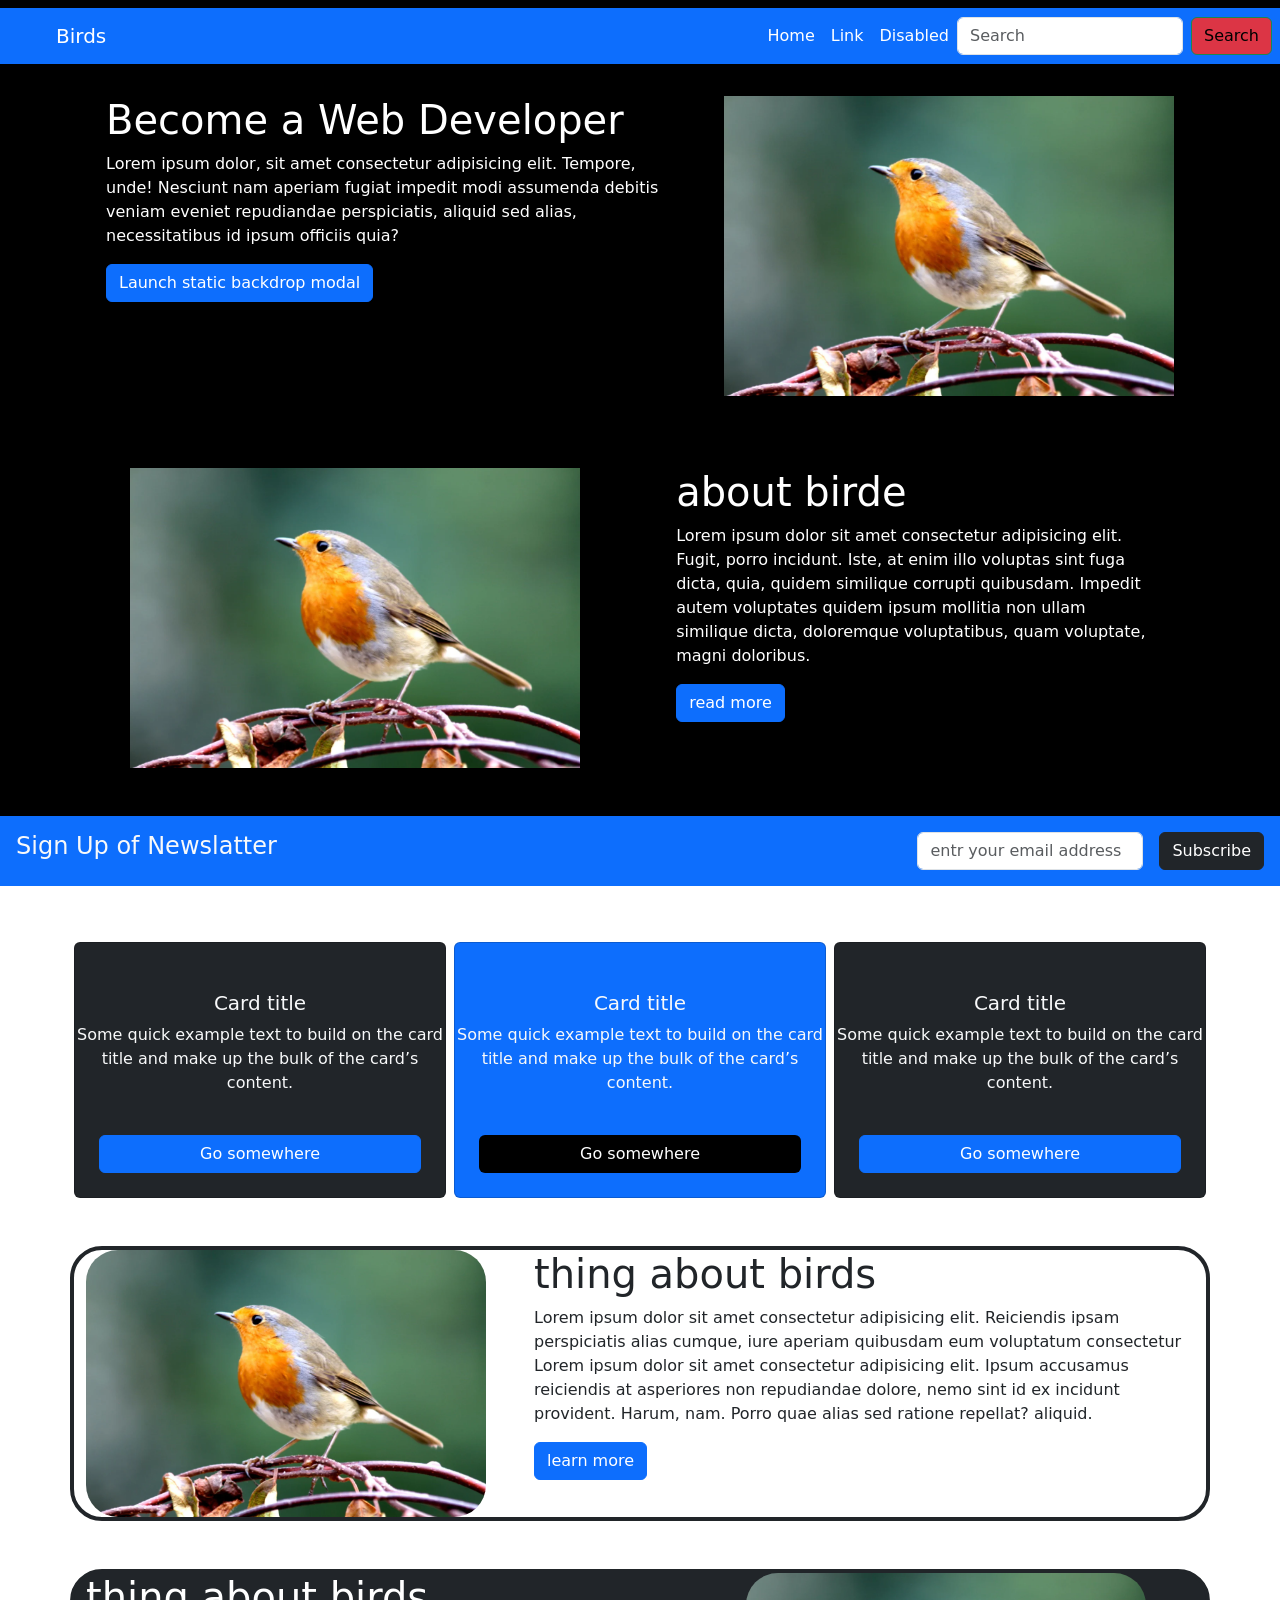
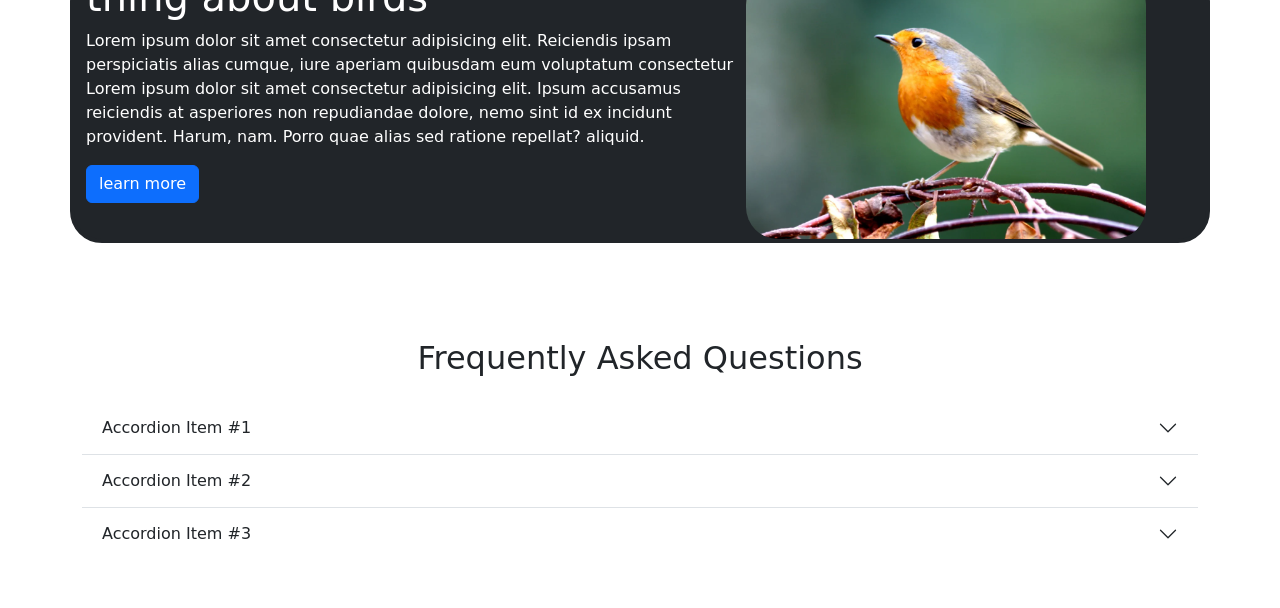
<file: bootstrap/bootstrapproject/index.html>
<!DOCTYPE html>
<html lang="en">

<head>
    <meta charset="UTF-8">
    <meta name="viewport" content="width=device-width, initial-scale=1.0">
    <title>Document</title>
    <link rel="stylesheet" href="https://cdn.jsdelivr.net/npm/bootstrap@5.3.8/dist/css/bootstrap.min.css"
        integrity="sha384-sRIl4kxILFvY47J16cr9ZwB07vP4J8+LH7qKQnuqkuIAvNWLzeN8tE5YBujZqJLB" crossorigin="anonymous">
    <link href="https://cdn.jsdelivr.net/npm/bootstrap@5.3.0/dist/css/bootstrap.min.css" rel="stylesheet">
    <link href="https://cdn.jsdelivr.net/npm/bootstrap@5.3.0/dist/css/bootstrap.min.css" rel="stylesheet">
</head>

<body>
    <nav class="navbar navbar-expand navbar-dark bg-black">
        <div class="container-fluid bg-primary p-2  ">

            <a class="navbar-brand ms-5  " href="#">Birds</a>
            <button class="navbar-toggler " type="button" data-bs-toggle="collapse"
                data-bs-target="#navbarTogglerDemo02" aria-controls="navbarTogglerDemo02" aria-expanded="false"
                aria-label="Toggle navigation">
                <span class="navbar-toggler-icon me-4 "></span>
            </button>
            <div class="collapse navbar-collapse" id="navbarTogglerDemo02">
                <ul class="navbar-nav ms-auto  mb-lg-0">
                    <li class="nav-item">
                        <a class="nav-link active active" aria-current="page" href="#">Home</a>
                    </li>
                    <li class="nav-item">
                        <a class="nav-link active" href="#">Link</a>
                    </li>
                    <li class="nav-item">
                        <a class="nav-link active" aria-disabled="true">Disabled</a>
                    </li>
                </ul>
                <form class="d-flex" role="search">
                    <input class="form-control me-2" type="search" placeholder="Search" aria-label="Search" />
                    <button class="btn btn-outline-success bg-danger text-black" type="submit">Search</button>
                </form>
            </div>
        </div>
    </nav>
    <section class="bg-black ">
        <div class="container d-md-flex justify-content-center text-white">
            <div class="p-4">
                <h1>Become a Web Developer</h1>
                <p>Lorem ipsum dolor, sit amet consectetur adipisicing elit. Tempore, unde! Nesciunt nam aperiam fugiat
                    impedit modi assumenda debitis veniam eveniet repudiandae perspiciatis, aliquid sed alias,
                    necessitatibus id ipsum officiis quia?</p>
                <!-- Button trigger modal -->
                <button type="button" class="btn btn-primary" data-bs-toggle="modal" data-bs-target="#staticBackdrop">
                    Launch static backdrop modal
                </button>

                <!-- Modal -->
                <div class="modal fade" id="staticBackdrop" data-bs-backdrop="static" data-bs-keyboard="false"
                    tabindex="-1" aria-labelledby="staticBackdropLabel" aria-hidden="true">
                    <div class="modal-dialog">
                        <div class="modal-content">
                            <div class="modal-header">
                                <h1 class="modal-title fs-5" id="staticBackdropLabel">Modal title</h1>
                                <button type="button" class="btn-close" data-bs-dismiss="modal"
                                    aria-label="Close"></button>
                            </div>
                            <div class="modal-body">
                                ...
                            </div>
                            <div class="modal-footer">
                                <button type="button" class="btn btn-secondary" data-bs-dismiss="modal">Close</button>
                                <button type="button" class="btn btn-primary">Understood</button>
                            </div>
                        </div>
                    </div>
                </div>
            </div>
            <div class="p-4">
                <img src="../../robin-on-branch-royalty-free-image-1567774522.webp" height="300px" alt="">
            </div>
        </div>
    </section>
    <section class="bg-black">
        <div class="container d-md-flex  ">
            <div class="p-5">
                <img src="../../robin-on-branch-royalty-free-image-1567774522.webp" height="300" alt="">
            </div>
            <div class="text-white p-5">
                <h1>about birde</h1>
                <p>Lorem ipsum dolor sit amet consectetur adipisicing elit. Fugit, porro incidunt. Iste, at enim illo
                    voluptas sint fuga dicta, quia, quidem similique corrupti quibusdam. Impedit autem voluptates quidem
                    ipsum mollitia non ullam similique dicta, doloremque voluptatibus, quam voluptate, magni doloribus.
                </p>
                <button type="btn" class="btn btn-primary ">read more</button>
            </div>
        </div>
    </section>

    <section class="bg-primary ">
        <div class="p-3 d-md-flex">
            <h4 class="text-light">Sign Up of
                Newslatter</h4>
            <div class="ms-auto ">
                <form class="d-flex">
                    <div class="form-group ">
                        <input type="email" class="form-control" placeholder="entr your email address">
                    </div>
                    <button class="btn btn-dark ms-3">Subscribe</button>
                </form>
            </div>
        </div>
    </section>

    <section class=" m-5 ">
        <div class="container">
            <div class="row ">
                <div class="col-4  g-2">
                    <div class="card text-light text-center bg-dark">
                        <h1 class="card-body">
                            <h1><i class="bi bi-laptop"></i></h1>
                        </h1>
                        <h5 class="card-title">Card title</h5>
                        <p class="card-text">Some quick example text to build on the card title and make up the bulk
                            of the card’s content.</p>
                        <a href="#" class="btn btn-primary m-4">Go somewhere</a>
                    </div>
                </div>
                <div class="col-4  g-2">
                    <div class="card text-light text-center bg-primary">
                        <h1 class="card-body">
                            <h1><i class="bi bi-laptop"></i></h1>
                        </h1>
                        <h5 class="card-title">Card title</h5>
                        <p class="card-text">Some quick example text to build on the card title and make up the bulk
                            of the card’s content.</p>
                        <a href="#" class="btn text-white bg-black m-4">Go somewhere</a>
                    </div>
                </div>
                <div class="col-4  g-2">
                    <div class="card text-light text-center bg-dark">
                        <h1 class="card-body">
                            <h1><i class="bi bi-laptop"></i></h1>
                        </h1>
                        <h5 class="card-title">Card title</h5>
                        <p class="card-text">Some quick example text to build on the card title and make up the bulk
                            of the card’s content.</p>
                        <a href="#" class="btn btn-primary m-4">Go somewhere</a>
                    </div>
                </div>
            </div>
        </div>
    </section>
    <section class="m-5">
        <div class="container d-flex border border-4 border-dark rounded-5">
            <div class="image me-5  ">
                <img class=" rounded-5" src="../../robin-on-branch-royalty-free-image-1567774522.webp" width="400px"
                    alt="">
            </div>
            <div class="text">
                <h1>thing about birds</h1>
                <p>Lorem ipsum dolor sit amet consectetur adipisicing elit. Reiciendis ipsam perspiciatis alias cumque,
                    iure aperiam quibusdam eum voluptatum consectetur
                    Lorem ipsum dolor sit amet consectetur adipisicing elit. Ipsum accusamus reiciendis at asperiores
                    non repudiandae dolore, nemo sint id ex incidunt provident. Harum, nam. Porro quae alias sed ratione
                    repellat? aliquid.</p>
                <button class="btn btn-primary">
                    <i class="bi bi-chevron-double-right"></i>learn more</button>
            </div>
        </div>
    </section>
    <section class="m-5">
        <div class="container d-flex border bg-dark text-white border-4 border-dark rounded-5">
            <div class="text">
                <h1>thing about birds</h1>
                <p>Lorem ipsum dolor sit amet consectetur adipisicing elit. Reiciendis ipsam perspiciatis alias cumque,
                    iure aperiam quibusdam eum voluptatum consectetur
                    Lorem ipsum dolor sit amet consectetur adipisicing elit. Ipsum accusamus reiciendis at asperiores
                    non repudiandae dolore, nemo sint id ex incidunt provident. Harum, nam. Porro quae alias sed ratione
                    repellat? aliquid.</p>
                <button class="btn btn-primary">
                    <i class="bi bi-chevron-double-right"></i>learn more</button>
            </div>
            <div class="image me-5  ">
                <img class=" rounded-5" src="../../robin-on-branch-royalty-free-image-1567774522.webp" width="400px"
                    alt="">
            </div>
        </div>
    </section>

    <div class="container py-5">
        <h1 class="text-center mb-4 fs-2 fs-md-1">Frequently Asked Questions</h1>
        <div class="">
            <div class=" accordion accordion-flush  "
                id="accordionFlushExample">
                <div class="accordion-item">
                    <h2 class="accordion-header">
                        <button class="accordion-button collapsed" type="button" data-bs-toggle="collapse"
                            data-bs-target="#flush-collapseOne" aria-expanded="false" aria-controls="flush-collapseOne">
                            Accordion Item #1
                        </button>
                    </h2>
                    <div id="flush-collapseOne" class="accordion-collapse collapse"
                        data-bs-parent="#accordionFlushExample">
                        <div class="accordion-body">Placeholder content for this accordion, which is intended to
                            demonstrate
                            the <code>.accordion-flush</code> class. This is the first item’s accordion body.</div>
                    </div>
                </div>
                <div class="accordion-item">
                    <h2 class="accordion-header">
                        <button class="accordion-button collapsed" type="button" data-bs-toggle="collapse"
                            data-bs-target="#flush-collapseTwo" aria-expanded="false" aria-controls="flush-collapseTwo">
                            Accordion Item #2
                        </button>
                    </h2>
                    <div id="flush-collapseTwo" class="accordion-collapse collapse"
                        data-bs-parent="#accordionFlushExample">
                        <div class="accordion-body">Placeholder content for this accordion, which is intended to
                            demonstrate
                            the <code>.accordion-flush</code> class. This is the second item’s accordion body. Let’s
                            imagine
                            this being filled with some actual content.</div>
                    </div>
                </div>
                <div class="accordion-item">
                    <h2 class="accordion-header">
                        <button class="accordion-button collapsed" type="button" data-bs-toggle="collapse"
                            data-bs-target="#flush-collapseThree" aria-expanded="false"
                            aria-controls="flush-collapseThree">
                            Accordion Item #3
                        </button>
                    </h2>
                    <div id="flush-collapseThree" class="accordion-collapse collapse"
                        data-bs-parent="#accordionFlushExample">
                        <div class="accordion-body">Placeholder content for this accordion, which is intended to
                            demonstrate
                            the <code>.accordion-flush</code> class. This is the third item’s accordion body. Nothing
                            more
                            exciting happening here in terms of content, but just filling up the space to make it look,
                            at
                            least at first glance, a bit more representative of how this would look in a real-world
                            application.</div>
                    </div>
                </div>
            </div>
        </div>
    </div>    


</body>

</html>
</file>
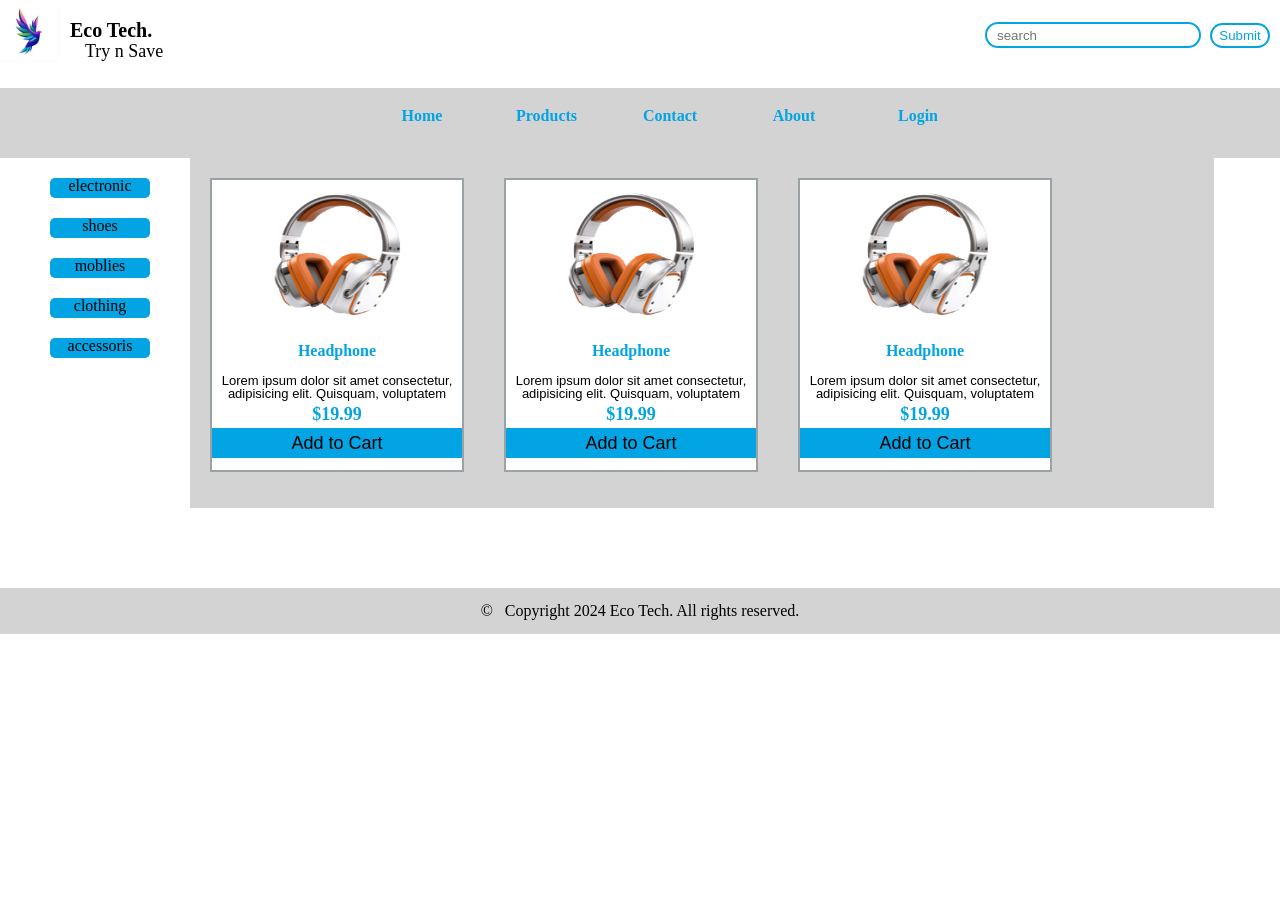
<file: project.html>
<!DOCTYPE html>
<html lang="en">
<head>
    <meta charset="UTF-8">
    <meta name="viewport" content="width=device-width, initial-scale=1.0">
    <title>Using CSS</title>
    <link rel="stylesheet" href="reset.css" type="text/css">
    <link rel="stylesheet" href="style.css" type="text/css">
</head>
<body>
   <div id="container">
        <header>
            <div id="logo">
                <img src="logo.png" alt="Eco Tech Logo" >
                <span id="title">Eco Tech.</span>
                <span id="slogan">Try n Save</span>
            </div>
            <div id="search">
                <form action="">
                    <input type="text" name="text" placeholder="search" id="namefield">
                    <input type="submit" class="submit" id="btn">
                </form>
            </div>
        </header>
        <nav>
                <ul class="menu">
                    <li class="item">
                        <a href="#" class="itemlink">Home
                        </a>
                    </li>
                    <li class="item">
                        <a href="#"class="itemlink">Products
                        </a>
                    </li>
                    <li class="item">
                        <a href="#" class="itemlink">Contact </a>
                    </li>
                    <li class="item">
                        <a href="#" class="itemlink">About</a>
                    </li>
                    <li class="item">
                        <a href="#" class="itemlink">Login</a>
                    </li>
                </ul>
        </nav>
    <aside>
        <ul>
            <li><a href="">electronic</a></li>
            <li><a href="">shoes</a></li>
            <li><a href="">moblies</a></li>
            <li><a href="">clothing</a></li>
            <li><a href="">accessoris</a></li>
        </ul>
    </aside>
    <div id="products">
        <div class="card">
            <img src="./Untitled.png" alt="product 1" height="150" width="150">
            <h1>Headphone</h1>
            <p class="text">Lorem ipsum dolor sit amet consectetur, adipisicing elit. Quisquam, voluptatem</p>
            <p class="price">$19.99</p>
            <button class="button" href="#">Add to Cart</button>
        </div>
        <div class="card">
            <img src="./Untitled.png" alt="product 1" height="150" width="150">
            <h1>Headphone</h1>
            <p class="text">Lorem ipsum dolor sit amet consectetur, adipisicing elit. Quisquam, voluptatem</p>
            <p class="price">$19.99</p>
            <button class="button" href="#">Add to Cart</button>
        </div>
        <div class="card">
            <img src="./Untitled.png" alt="product 1" height="150" width="150">
            <h1>Headphone</h1>
            <p class="text">Lorem ipsum dolor sit amet consectetur, adipisicing elit. Quisquam, voluptatem</p>
            <p class="price">$19.99</p>
            <button class="button" href="#">Add to Cart</button>
        </div>
    </div>

    <footer>
        <p> &copy; &nbsp; Copyright 2024 Eco Tech. All rights reserved.</p>
    </footer>
    </div>
</body>
</html>
</file>
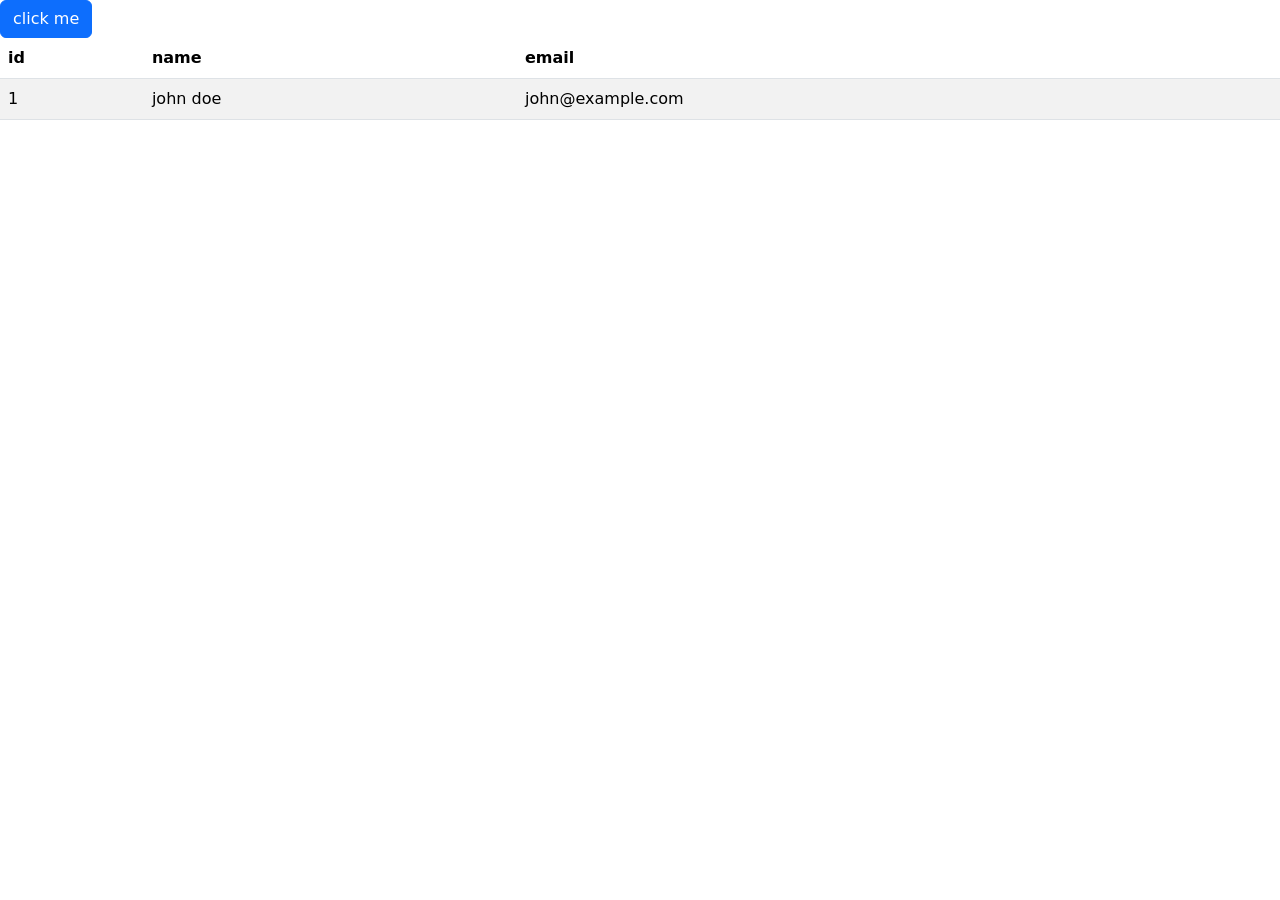
<file: bootstrap/index3.html>
<!DOCTYPE html>
<html lang="en">
<head>
    <meta charset="UTF-8">
    <meta name="viewport" content="width=device-width, initial-scale=1.0">
    <title>Document</title>
    <!-- this method is used when extension is installed  -->
    <link rel="stylesheet" href="https://cdn.jsdelivr.net/npm/bootstrap@5.3.8/dist/css/bootstrap.min.css" integrity="sha384-sRIl4kxILFvY47J16cr9ZwB07vP4J8+LH7qKQnuqkuIAvNWLzeN8tE5YBujZqJLB" crossorigin="anonymous">
</head>
<body>
    <button class="btn btn-primary">click me </button>
    <table class="table table-striped  columns-3">
        <thead>
            <tr>
                <th>id</th>
                <th>name</th>
                <th>email</th>
            </tr>
        </thead>
        <tbody>
            <tr>
                <td>1</td>
                <td>john doe</td>
                <td>john@example.com</td>
            </tr>
        </tbody>
    </table>
</body>
</html>
</file>
<file: style.css>
div#container{
    width: 100%;
    margin: 0 auto;
    padding: 0%;
}

header{
    width: 100%;
    height: 70px;
    border-radius: 10px;
    
}
header img{
    width: 60px;
    height: 60px;
    float: left;
    margin-top: 2px;
}
header span#title{
    font-weight: bold;
    font-size: 20px;
    float: left;
    padding-top: 20px;
    padding-left: 10px;
}
header span#slogan{
    clear: both;
    float: left;
    padding-left: 85px;
    top: -20px;
    position: relative;
    font-size: large;
}
header div#search{
    float: right;
    margin-right: 10px;
    position: relative;
    top: -40px;
}

header div#search input#namefield{
    width: 200px;
    height: 20px;
    border: 2px solid rgb(3, 164, 228) ;
    border-radius: 15px;
    padding-left: 10px; 
}
header div#search input#namefield:hover{
    border: 2px solid red;
}
header div#search input#btn{
    width: 60px;
    height: 25px;
    color: rgb(3, 164, 228);
    border: 2px solid rgb(3, 164, 228);
    border-radius: 15px;
    background-color: white;
    margin-left: 5px;

}
header div#search input#btn:hover{
    background-color: red;
    color: white;
    border: 2px solid black;
    cursor: pointer;
}
nav{
    padding-top: 20px;
    width: 100%;
    height: 50px;
    float: left;
    background-color: lightgray;
}
nav ul{
    margin: 0;
    padding: 0;
    text-align: center;
    list-style-type: none;
}
nav ul li {
    display: inline-block;
}
nav ul li a{
    display: inline-block;
    height: 20px;
    text-decoration: none;
    color: rgb(3, 164, 228);
    font-weight: bold;
    width: 60px;
    margin-left: 60px;

}
nav ul li a:hover{
    text-decoration: underline;
    font-weight: bold;
    color: red  ;
}
aside ul{
    list-style-type: none;
    float: left;    
}
aside ul li{
    list-style: none;
    margin-top: 20px;
    padding-left: 50px;
}
aside ul li a{
    display: inline-block;
    text-decoration: none; 
    color: black;
    background-color: rgb(3, 164, 228);
    width: 100px;
    height: 20px;
    text-align: center;
    border-radius: 5px;
}
aside ul li a:hover{
    color: red;
    background-color: black;
}

div#products{
    width: 80%;
    height: 350px;
    float: left;
    margin-left: 40px;
    background-color:lightgray;

}
div.card{
    text-align: center;
    width: 250px;
    height: 290px;
    float: left;
    margin-top: 10px;
    margin: 20px;
    border: 2px solid rgb(154, 162, 165);
    background-color: white;
}
div.card:hover{
    box-shadow: 1px 1px 5px rgb(34, 141, 183);
    cursor: pointer;
}
div.card img{
    width: 80%;
    height: 150px;

}
div.card h1{
    font-weight: bold;
    padding: 10px;
    color: rgb(3, 164, 228);
}
div.card p.text{
    font-size: small;
    font-family: Verdana, Geneva, Tahoma, sans-serif;
    padding: 5px;
}
div.card p.price{
    color: rgb(3, 164, 228);
    font-size: large;
    font-weight: bold;
}
div.card button.button{
    margin-top: 5px;
    width: 100%;
    height: 30px;
    color: black;
    font-size: large;
    background-color: rgb(3, 164, 228);
    border: none;
}
div.card button.button:hover{
    color: rgb(3, 164, 228);
    background-color: black;
    cursor: pointer;
}


footer{
    clear: both;
    width: 100%;
    float: left;
    margin-top: 80px;
    background-color: lightgray;
    

}
footer p{
    text-align: center;
    padding: 15px;
}
</file>
